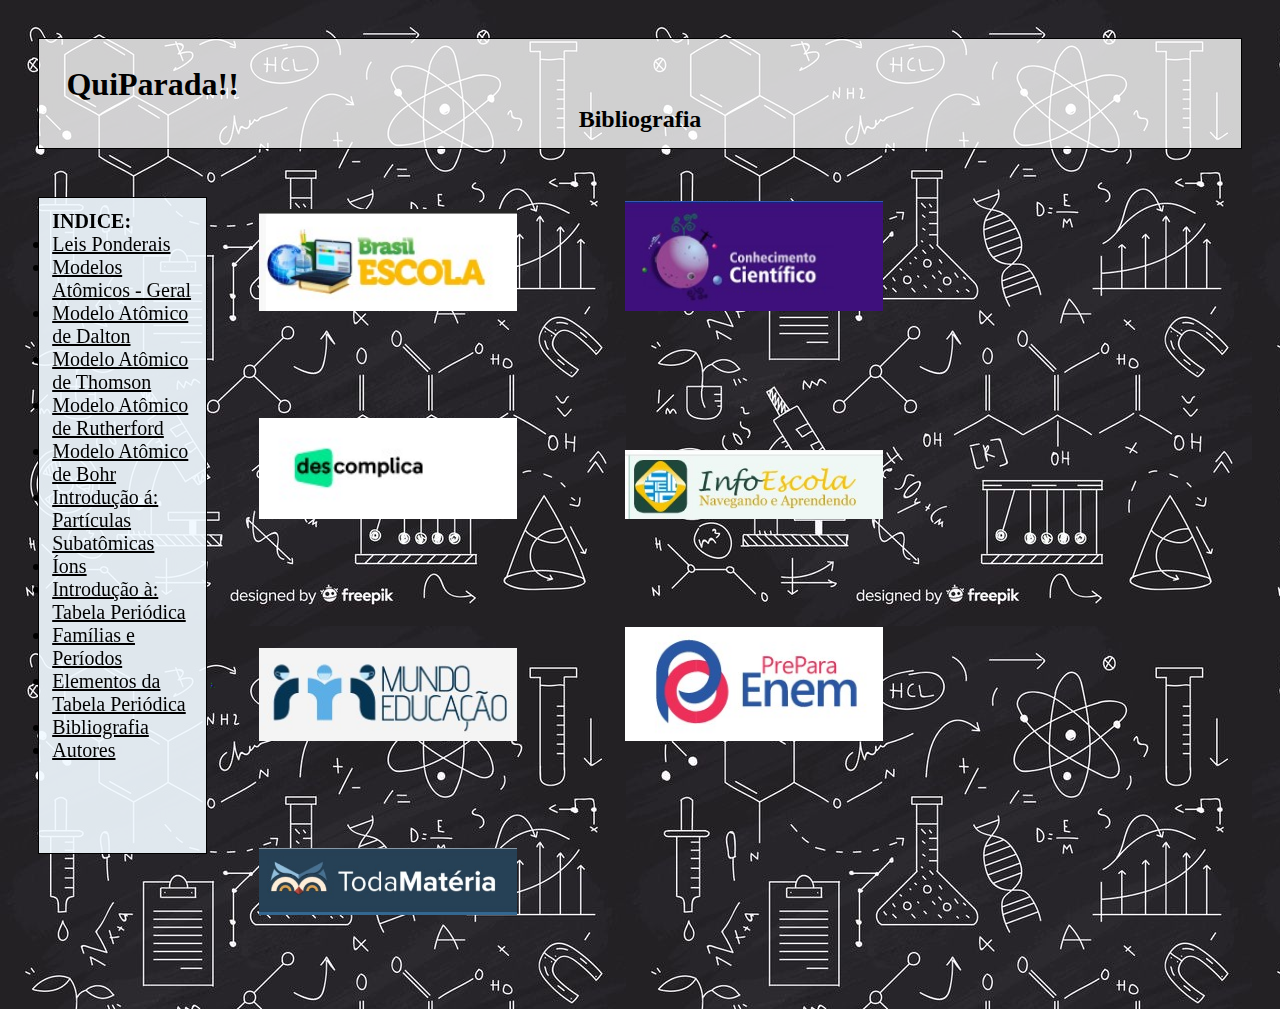
<file: index.html>
<!DOCTYPE html>
<html lang="en" dir="ltr">
  <head>
    <meta charset="utf-8">
    <title>QuiParada!!</title>
    <link rel="stylesheet" href="basico.css">
    <link rel="stylesheet" href="biblio.css">
  </head>
  <body>
    <header>
      <h1></h1>
      <h2>Bibliografia</h2>  
    </header>
    <nav>
          <strong>INDICE:</strong>
          <li><a href="LeisPonderais/LeisPonderais.html">Leis Ponderais</a></li>
          <li><a href="ModelosAtomicos/geral/modelos.html">Modelos Atômicos - Geral</a></li>
          <li><a href="ModelosAtomicos/dalton/dalton.html">Modelo Atômico de Dalton</a></li>
          <li><a href="ModelosAtomicos/thonsom/thomson.html">Modelo Atômico de Thomson</a></li>
          <li><a href="ModelosAtomicos/ruth/ruth.html">Modelo Atômico de Rutherford</a></li>
          <li><a href="ModelosAtomicos/bohr/bohr.html">Modelo Atômico de Bohr</a></li>
          <li><a href="ParticulasSubatomicas/partSubatomicaas.html">Introdução á: Partículas Subatômicas</a></li>
          <li><a href="ParticulasSubatomicas/ions.html">Íons</a></li>
          <li><a href="TabelaPeriodica/TabelaPeriodica.html">Introdução à: Tabela Periódica</a></li>
          <li><a href="TabelaPeriodica/Tab2.html" class="atual">Famílias e Períodos</a></li>
          <li><a href="TabelaPeriodica/TodaMatéria.html">Elementos da Tabela Periódica</a></li>
          <li><a href="index.html">Bibliografia</a></li>
           <li><a href="resposaveis.html">Autores</a></li>
        </ul>
    </nav>
    <main>
      <img src="img-sites/brasil_escola.jpg" alt="">
      <img src="img-sites/conhecimento_cientifico.jpg" alt="">
      <img src="img-sites/descomplica.jpg" alt="">
      <img src="img-sites/info_escola.jpg" alt="">
      <img src="img-sites/mundo_escola.jpg" alt="">
      <img src="img-sites/PrePara_enem.jpg" alt="">
      <img src="img-sites/toda_materia.jpg" alt="">
  <script src="abelhinha.js" charset="utf-8"></script>
  </body>
</html>
</file>
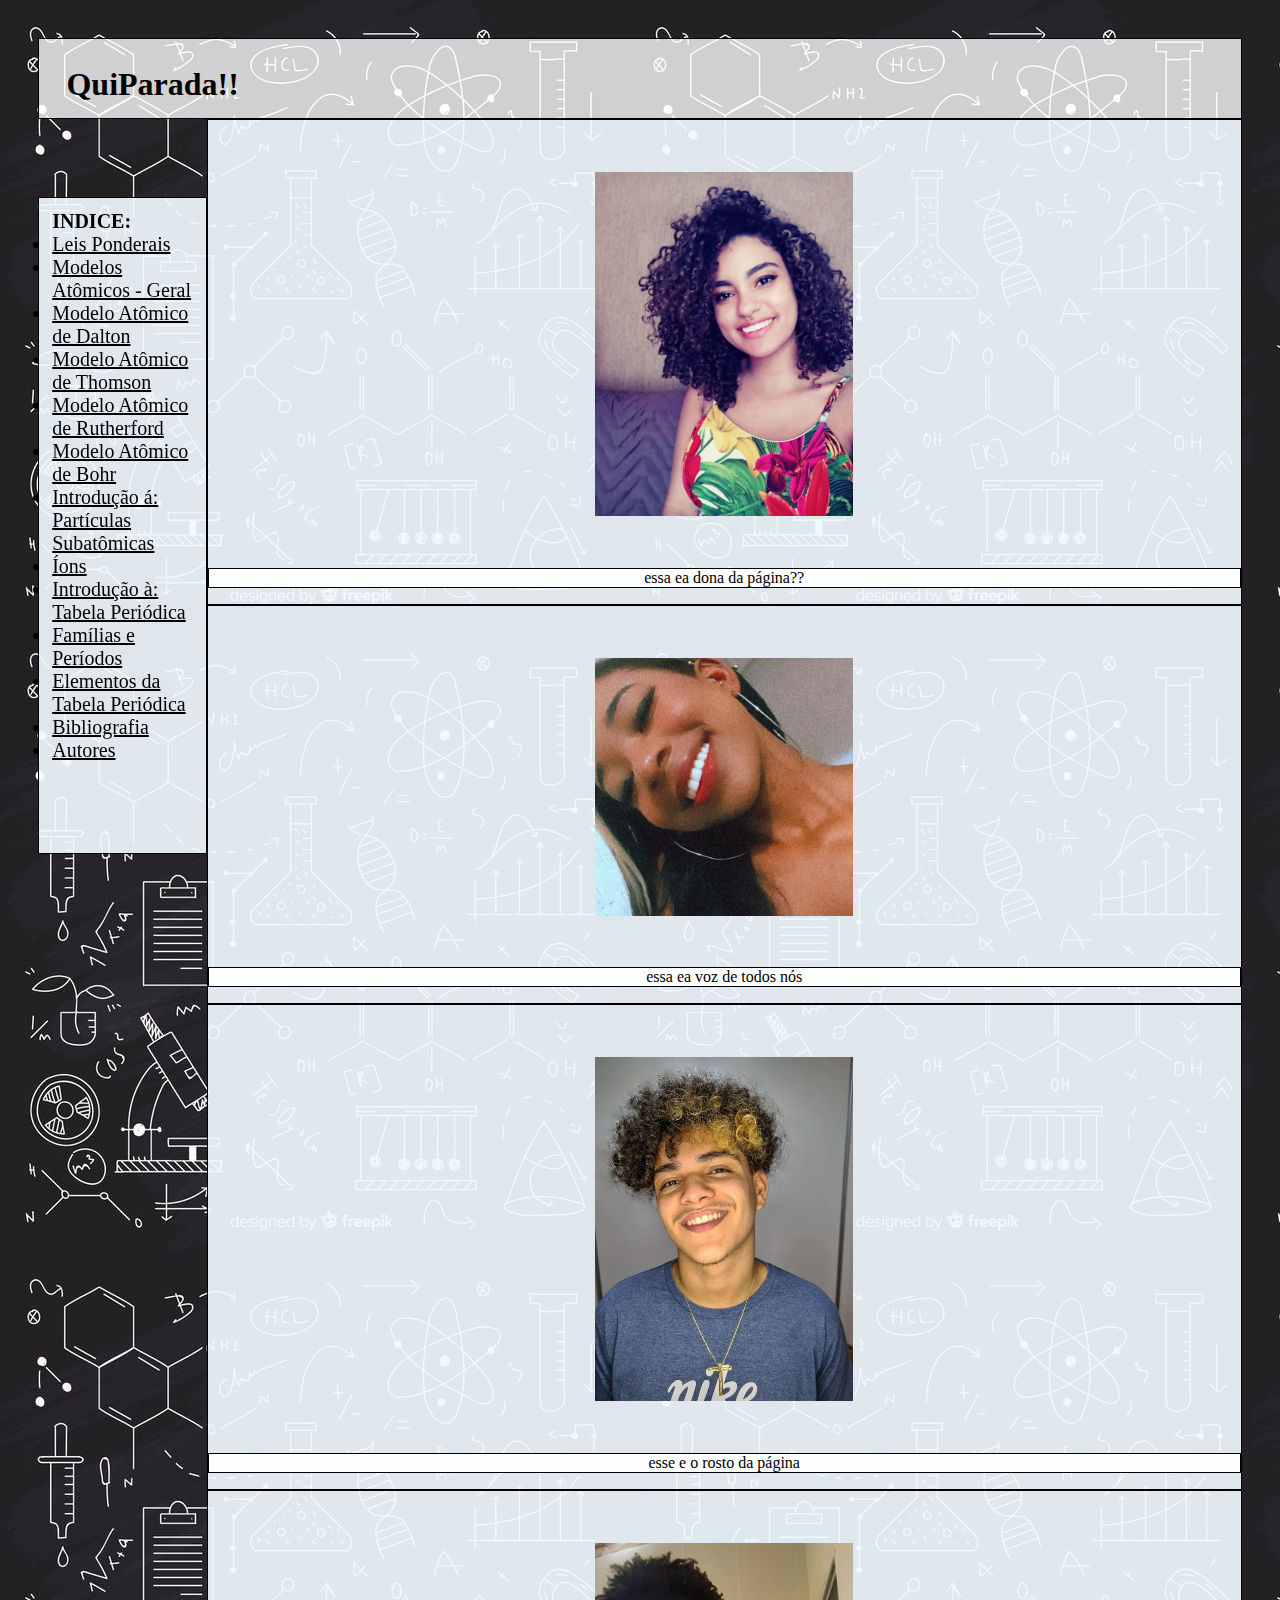
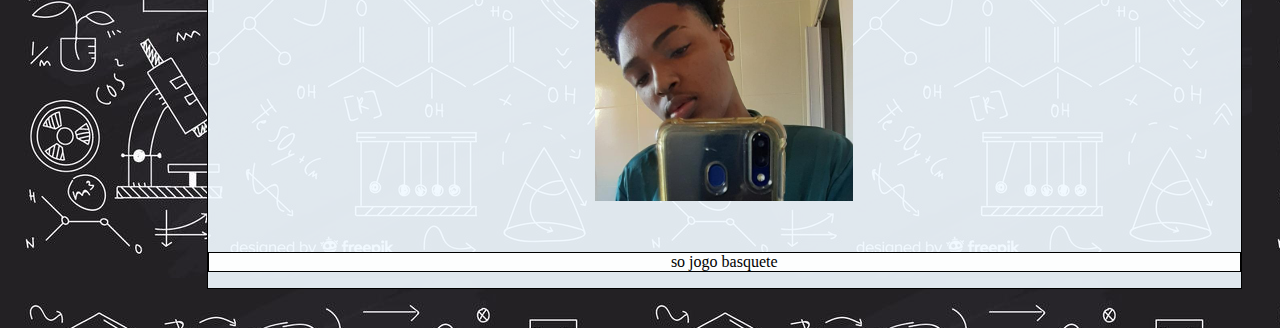
<file: resposaveis.html>
<!DOCTYPE html>
<html lang="en" dir="ltr">
  <head>
    <meta charset="utf-8">
    <title></title>
    <link rel="stylesheet" href="basico.css">
    <link rel="stylesheet" href="biblio.css">
    <link rel="stylesheet" href="autores.css">
  </head>
  <body>
    <header>
    <h1></h1>
    </header>
     <nav>
          <strong>INDICE:</strong>
          <li><a href="LeisPonderais/LeisPonderais.html">Leis Ponderais</a></li>
          <li><a href="ModelosAtomicos/geral/modelos.html">Modelos Atômicos - Geral</a></li>
          <li><a href="ModelosAtomicos/dalton/dalton.html">Modelo Atômico de Dalton</a></li>
          <li><a href="ModelosAtomicos/thonsom/thomson.html">Modelo Atômico de Thomson</a></li>
          <li><a href="ModelosAtomicos/ruth/ruth.html">Modelo Atômico de Rutherford</a></li>
          <li><a href="ModelosAtomicos/bohr/bohr.html">Modelo Atômico de Bohr</a></li>
          <li><a href="ParticulasSubatomicas/partSubatomicaas.html">Introdução á: Partículas Subatômicas</a></li>
          <li><a href="ParticulasSubatomicas/ions.html">Íons</a></li>
          <li><a href="TabelaPeriodica/TabelaPeriodica.html">Introdução à: Tabela Periódica</a></li>
          <li><a href="TabelaPeriodica/Tab2.html" class="atual">Famílias e Períodos</a></li>
          <li><a href="TabelaPeriodica/TodaMatéria.html">Elementos da Tabela Periódica</a></li>
          <li><a href="index.html">Bibliografia</a></li>
           <li><a href="resposaveis.html">Autores</a></li>
        </ul>
    </nav>
    <main>
      <article>
        <img class="centro" src="img-sites/agatha.jpeg" alt="Agatha ">
        <p class="sobre"> essa ea dona da página?? </p>
      </article>
 <article>
        <img class="centro" src="img-sites/aline.jpeg" alt="Aline ">
        <p class="sobre"> essa ea voz de todos nós </p>
      </article>
 <article>
        <img class="centro" src="img-sites/lucas.jpeg" alt="Lucas ">
        <p class="sobre"> esse e o rosto da página </p>
      </article>
 <article>
        <img class="centro" src="img-sites/marcos.jpeg" alt="Marcos ">
        <p class="sobre"> so jogo basquete </p>
      </article>
  </body>
</html>
</file>
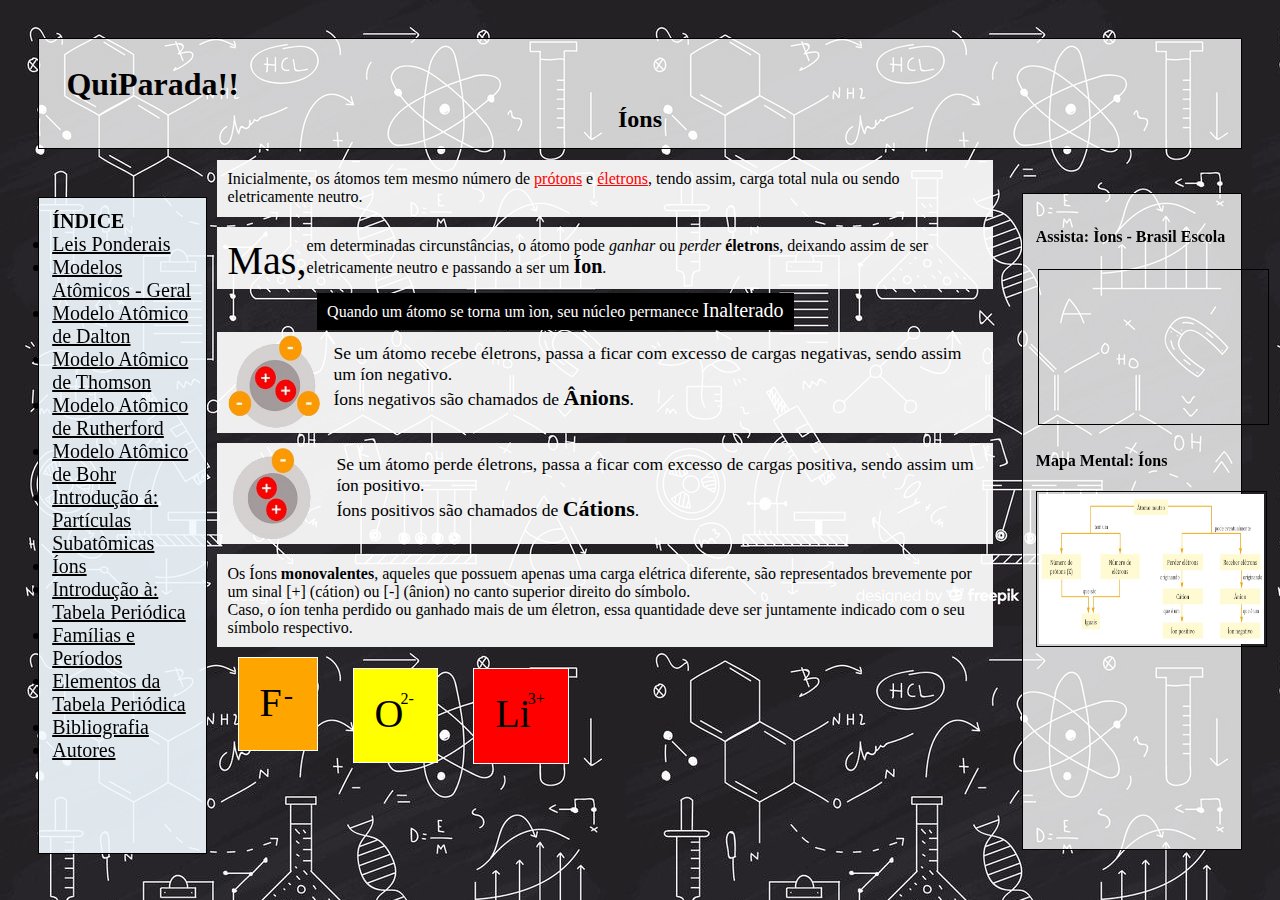
<file: ParticulasSubatomicas/ions.html>
<!DOCTYPE html>
<html lang="en" dir="ltr">
  <head>
    <meta charset="utf-8">
    <title>Íons</title>
    <link rel="stylesheet" href="ions.css">
    <link rel="stylesheet" href="../basico.css">
  </head>
  <body>
    <header>
      <h1></h1>
        <h2>Íons</h2>
    </header>

    <nav>
      <strong>ÍNDICE</strong>
      <li><a href="../LeisPonderais/LeisPonderais.html">Leis Ponderais</a></li>
      <li><a href="../ModelosAtomicos/geral/modelos.html">Modelos Atômicos - Geral</a></li>
      <li><a href="../ModelosAtomicos/dalton/dalton.html">Modelo Atômico de Dalton</a></li>
      <li><a href="../ModelosAtomicos/thonsom/thomson.html">Modelo Atômico de Thomson</a></li>
      <li><a href="../ModelosAtomicos/ruth/ruth.html">Modelo Atômico de Rutherford</a></li>
      <li><a href="../ModelosAtomicos/bohr/bohr.html">Modelo Atômico de Bohr</a></li>
      <li><a href="../ParticulasSubatomicas/partSubatomicaas.html">Introdução á: Partículas Subatômicas</a></li>
      <li><a href="../ParticulasSubatomicas/ions.html" class="atual">Íons</a></li>
      <li><a href="../TabelaPeriodica/TabelaPeriodica.html">Introdução à: Tabela Periódica</a></li>
      <li><a href="../TabelaPeriodica/Tab2.html">Famílias e Períodos</a></li>
      <li><a href="../TabelaPeriodica/TodaMatéria.html">Elementos da Tabela Periódica</a></li>
      <li><a href="../index.html">Bibliografia</a></li>
      <li><a href="../resposaveis.html">Autores</a></li>
    </nav>

    <footer>
      <div class="video-aula">
        <h4>Ìons - Brasil Escola</h4>
        <iframe width="225" height="150" src="https://www.youtube.com/embed/7ZxE6II5wd4" frameborder="0" allow="accelerometer; autoplay; clipboard-write; encrypted-media; gyroscope; picture-in-picture" allowfullscreen></iframe>

      </div>
      <div class="mapa-mental">
        <h4>Íons</h4>
        <a href="mapa-mental2.jpg"> <img src="mapa-mental2.jpg" alt=""> </a>
      </div>
    </footer>

  </body>
    <main>
      <article class="Intro">
        <p>Inicialmente, os átomos tem mesmo número de
          <a href="#">prótons</a> e <a href="#">életrons</a>,
          tendo assim, carga total nula ou sendo eletricamente
          neutro.
        </p>
      </article>

       <article class="Ion">
       <p><span class="importante">Mas,</span>
          em determinadas circunstâncias, o átomo
          pode <em>ganhar</em> ou <em>perder</em>
          <strong>életrons</strong>, deixando assim
          de ser eletricamente neutro e passando a
          ser um <strong class="definicao"> Íon</strong>.
        </p>

        <span class="spoiler">Quando um átomo se torna um ìon, seu núcleo permanece <span class="definicao">Inalterado</span></span>
        </article>

        <article class="Anion">
          <img src="anios.png" alt="">
          <p>Se um átomo recebe életrons, passa a ficar
          com excesso de cargas negativas, sendo assim um
          íon negativo.<br>
          Íons negativos são chamados de <strong class="definicao">Ânions</strong>.</p>
        </article>

        <article class="Cation">
          <img src="cations.png" alt="">
          <p>Se um átomo perde életrons, passa a ficar
          com excesso de cargas positiva, sendo assim um
          íon positivo.<br>
          Íons positivos são chamados de <strong class="definicao">Cátions</strong>.</p>
        </article>

        <article class="quantidade">
          <p>Os Íons <strong>monovalentes</strong>, aqueles que
          possuem apenas uma carga elétrica diferente, são representados
          brevemente por um sinal [+] (cátion) ou [-] (ânion)
          no canto superior direito do símbolo.<br>
            Caso, o íon tenha perdido ou ganhado mais de um életron,
          essa quantidade deve ser juntamente indicado com o seu símbolo
          respectivo.</p>

          <div class="exemplo" id="simples">
            <span class="ind">-</span>
            <span class="importante">F</span>
          </div>

          <div class="exemplo" id="exCation">
            <span class="ind">2-</span>
            <span class="importante">O</span>
          </div>

          <div class="exemplo" id="exAnion">
            <span class="ind">3+</span>
            <span class="importante">Li</span>
          </div>

        </article>

    </main>
  </body>
</html>
</file>
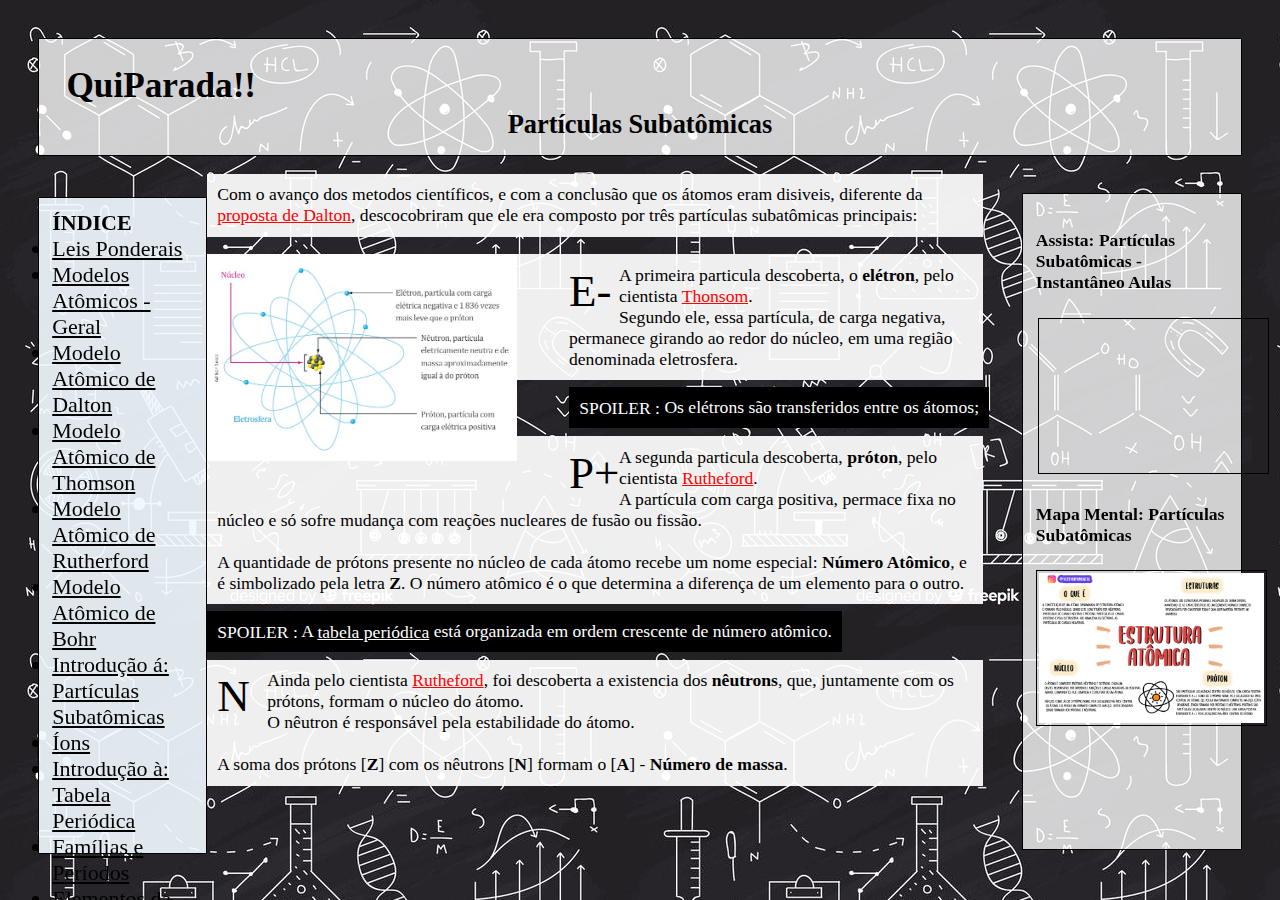
<file: ParticulasSubatomicas/partSubatomicaas.html>
<!DOCTYPE html>
<html lang="en" dir="ltr">
  <head>
    <meta charset="utf-8">
    <title>Partículas Subatômicas</title>
    <link rel="stylesheet" href="partSubatomicas.css">
    <link rel="stylesheet" href="../basico.css">
  </head>
  <body>
    <header>
      <h1></h1>
        <h2>Partículas Subatômicas</h2>
    </header>

    <nav>
      <strong>ÍNDICE</strong>
      <li><a href="../LeisPonderais/LeisPonderais.html">Leis Ponderais</a></li>
      <li><a href="../ModelosAtomicos/geral/modelos.html">Modelos Atômicos - Geral</a></li>
      <li><a href="../ModelosAtomicos/dalton/dalton.html">Modelo Atômico de Dalton</a></li>
      <li><a href="../ModelosAtomicos/thonsom/thomson.html">Modelo Atômico de Thomson</a></li>
      <li><a href="../ModelosAtomicos/ruth/ruth.html">Modelo Atômico de Rutherford</a></li>
      <li><a href="../ModelosAtomicos/bohr/bohr.html">Modelo Atômico de Bohr</a></li>
      <li><a href="../ParticulasSubatomicas/partSubatomicaas.html" class="atual">Introdução á: Partículas Subatômicas</a></li>
      <li><a href="../ParticulasSubatomicas/ions.html">Íons</a></li>
      <li><a href="../TabelaPeriodica/TabelaPeriodica.html">Introdução à: Tabela Periódica</a></li>
      <li><a href="../TabelaPeriodica/Tab2.html">Famílias e Períodos</a></li>
      <li><a href="../TabelaPeriodica/TodaMatéria.html">Elementos da Tabela Periódica</a></li>
      <li><a href="../index.html">Bibliografia</a></li>
      <li><a href="../resposaveis.html">Autores</a></li>
    </nav>

    <footer>
      <div class="video-aula">
        <h4>Partículas Subatômicas - Instantâneo Aulas</h4>
        <iframe width="225" height="150" src="https://www.youtube.com/embed/T3cO5T40sY8" frameborder="0" allow="accelerometer; autoplay; clipboard-write; encrypted-media; gyroscope; picture-in-picture" allowfullscreen></iframe>
      </div>
      <div class="mapa-mental">
        <h4>Partículas Subatômicas</h4>
        <a href="mapa-mental1.jpg"> <img src="mapa-mental1.jpg" alt=""> </a>
      </div>
    </footer>

  </body>
    <main>
      <p>Com o avanço dos metodos científicos, e com a conclusão
         que os átomos eram disiveis, diferente da <a href="../ModelosAtomicos/dalton/dalton.html">
         proposta de Dalton</a>, descocobriram que ele era composto
         por três partículas subatômicas principais:
       </p>

       <img src="atomo.jpg" alt="">

       <article class="eletron">
         <p><span class="importante">E-</span>
            A primeira particula descoberta, o <strong>elétron</strong>,
            pelo cientista <a href="../ModelosAtomicos/thonsom/thomson.html">Thonsom</a>.<br>
            Segundo ele, essa partícula, de carga negativa, permanece
            girando ao redor do núcleo, em uma região denominada eletrosfera.
         </p>
         <span class="spoiler">Os elétrons são transferidos entre os átomos;</span>
        </article>

       <article class="proton">
          <p><span class="importante">P+</span>
             A segunda particula descoberta, <strong>próton</strong>,
             pelo cientista <a href="../ModelosAtomicos/ruth/ruth.html">Rutheford</a>.<br>
             A partícula com carga positiva, permace fixa no núcleo e
             só sofre mudança com reações nucleares de fusão ou fissão.<br>
             <br>
             A quantidade de prótons presente no núcleo de cada átomo recebe
             um nome especial: <strong>Número Atômico</strong>, e é simbolizado
             pela letra <strong>Z</strong>. O número atômico é o que determina
             a diferença de um elemento para o outro.
          </p>

          <span class="spoiler">A <a href="../TabelaPeriodica/Tab2.html">tabela periódica</a> está organizada em ordem crescente de número atômico.</span>
        </article>

        <article class="neutron">
         <p><span class="importante">N</span>
           Ainda pelo cientista <a href="../ModelosAtomicos/ruth/ruth.html">Rutheford</a>, foi descoberta a
           existencia dos <strong>nêutrons</strong>, que, juntamente com os
           prótons, formam o núcleo do átomo.<br>
           O nêutron é responsável pela estabilidade do átomo.<br>
           <br>
           A soma dos prótons [<strong>Z</strong>] com os nêutrons [<strong>N</strong>]
           formam o [<strong>A</strong>] - <strong>Número de massa</strong>.
          </p>
        </article>

    </main>
  </body>
</html>
</file>
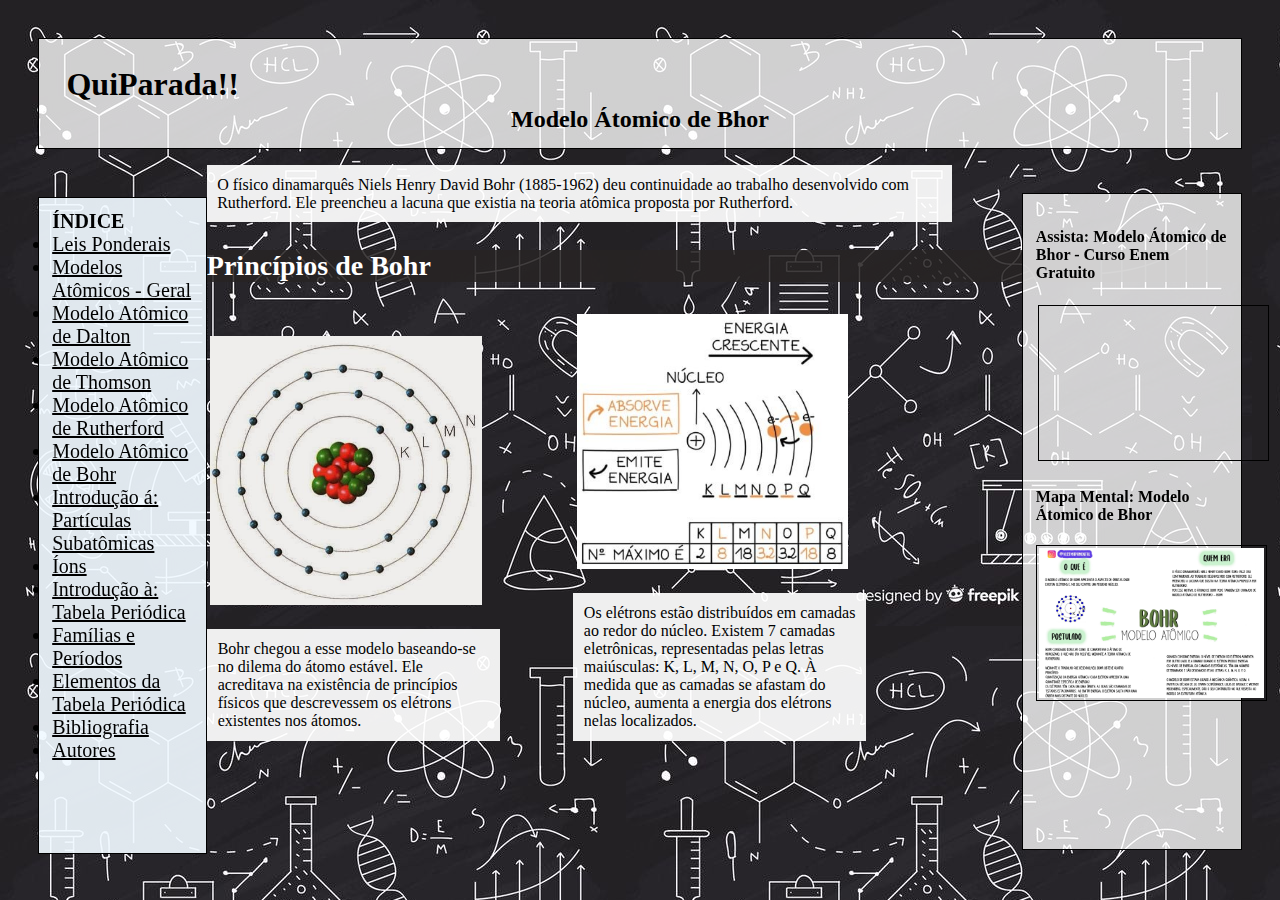
<file: ModelosAtomicos/bohr/bohr.html>
<!DOCTYPE html>
<html>
  <head>
    <meta charset="utf-8">
    <title>Modelo Átomico de Bhor</title>
    <link rel="stylesheet" href="../../basico.css">
    <link rel="stylesheet" href="bohr.css">
  </head>
  <body>
    <header>
          <h1></h1>
          <h2>Modelo Átomico de Bhor</h2>
    </header>

    <nav>
      <strong>ÍNDICE</strong>
      <li><a href="../../LeisPonderais/LeisPonderais.html">Leis Ponderais</a></li>
      <li><a href="../geral/modelos.html">Modelos Atômicos - Geral</a></li>
      <li><a href="../dalton/dalton.html">Modelo Atômico de Dalton</a></li>
      <li><a href="../thonsom/thomson.html">Modelo Atômico de Thomson</a></li>
      <li><a href="../ruth/ruth.html">Modelo Atômico de Rutherford</a></li>
      <li><a href="bohr.html" class="atual">Modelo Atômico de Bohr</a></li>
      <li><a href="../../ParticulasSubatomicas/partSubatomicaas.html">Introdução á: Partículas Subatômicas</a></li>
      <li><a href="../../ParticulasSubatomicas/ions.html">Íons</a></li>
      <li><a href="../../TabelaPeriodica/TabelaPeriodica.html">Introdução à: Tabela Periódica</a></li>
      <li><a href="../../TabelaPeriodica/Tab2.html">Famílias e Períodos</a></li>
      <li><a href="../../TabelaPeriodica/TodaMatéria.html">Elementos da Tabela Periódica</a></li>
      <li><a href="../../index.html">Bibliografia</a></li>
      <li><a href="../../resposaveis.html">Autores</a></li>
    </nav>

    <footer>
          <div class="video-aula">
            <h4>Modelo Átomico de Bhor - Curso Enem Gratuito</h4>
            <iframe width="225" height="150" src="https://www.youtube.com/embed/oiAZTk222Pg" frameborder="0" allow="accelerometer; autoplay; clipboard-write; encrypted-media; gyroscope; picture-in-picture" allowfullscreen></iframe>          </div>
          <div class="mapa-mental">
            <h4>Modelo Átomico de Bhor</h4>
            <a href="mapa-bhor.jpg"> <img src="mapa-bhor.jpg" alt="Mapa mental sobre modelos atomicos"> </a>
          </div>
        </footer>

    <main>
      <p>O físico dinamarquês Niels Henry David Bohr (1885-1962) deu
         continuidade ao trabalho desenvolvido com Rutherford. Ele preencheu
         a lacuna que existia na teoria atômica proposta por Rutherford.
      </p>

      <h3>Princípios de Bohr</h3>
      <article class="1">
        <img src="bhor.jpg" alt="">
        <p>Bohr chegou a esse modelo baseando-se no dilema do átomo estável.
           Ele acreditava na existência de princípios físicos que descrevessem
           os elétrons existentes nos átomos.
        </p>
      </article>

      <article class="2">
          <img src="bhor2.jpg" alt="">
          <p>Os elétrons estão distribuídos em camadas ao redor do núcleo.
            Existem 7 camadas eletrônicas, representadas pelas letras maiúsculas:
            K, L, M, N, O, P e Q. À medida que as camadas se afastam do núcleo,
            aumenta a energia dos elétrons nelas localizados.</p>
     </article>
    </main>

  </body>
</html>
</file>
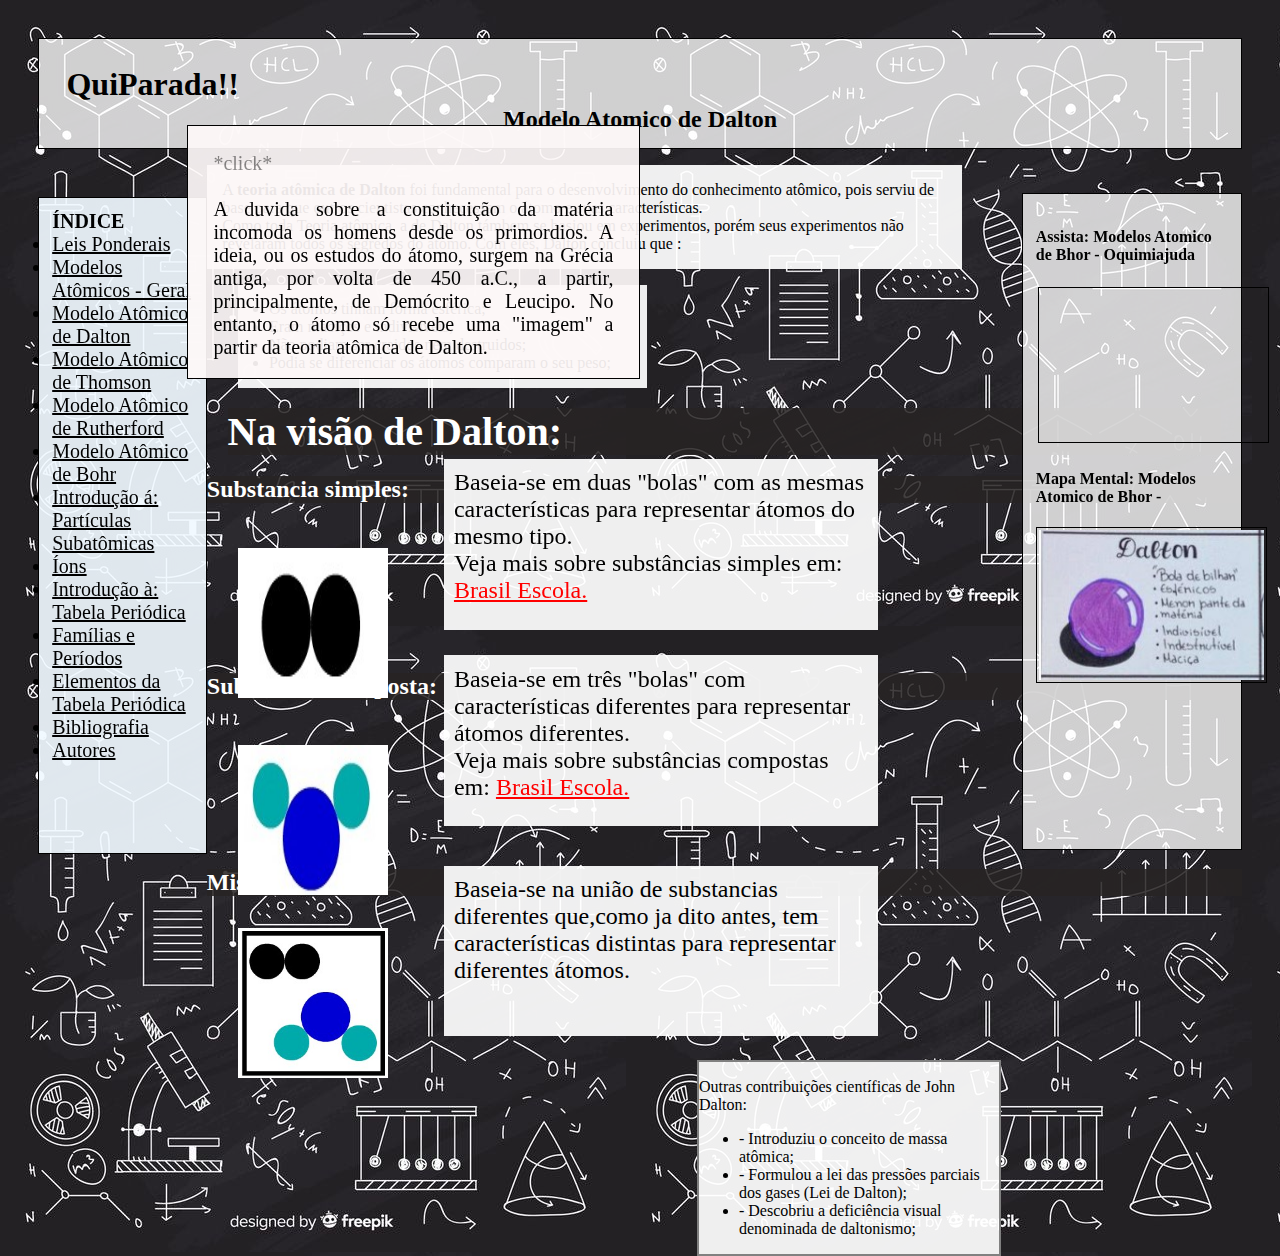
<file: ModelosAtomicos/dalton/dalton.html>
<!DOCTYPE html>
<html>
  <head>
    <meta charset="utf-8">
    <title>Modelo Atomico de Dalton</title>
    <link rel="stylesheet" href="../../basico.css">
    <link rel="stylesheet" href="dalton.css">
  </head>
  <body>
    <header>
      <h1></h1>
      <h2>Modelo Atomico de Dalton</h2>
    </header>

    <nav>
      <strong>ÍNDICE</strong>
      <li><a href="../../LeisPonderais/LeisPonderais.html">Leis Ponderais</a></li>
      <li><a href="../geral/modelos.html">Modelos Atômicos - Geral</a></li>
      <li><a href="dalton.html" class="atual">Modelo Atômico de Dalton</a></li>
      <li><a href="../thonsom/thomson.html">Modelo Atômico de Thomson</a></li>
      <li><a href="../ruth/ruth.html">Modelo Atômico de Rutherford</a></li>
      <li><a href="../bohr/bohr.html">Modelo Atômico de Bohr</a></li>
      <li><a href="../../ParticulasSubatomicas/partSubatomicaas.html">Introdução á: Partículas Subatômicas</a></li>
      <li><a href="../../ParticulasSubatomicas/ions.html">Íons</a></li>
      <li><a href="../../TabelaPeriodica/TabelaPeriodica.html">Introdução à: Tabela Periódica</a></li>
      <li><a href="../../TabelaPeriodica/Tab2.html">Famílias e Períodos</a></li>
      <li><a href="../../TabelaPeriodica/TodaMatéria.html">Elementos da Tabela Periódica</a></li>
      <li><a href="../../index.html">Bibliografia</a></li>
      <li><a href="../../resposaveis.html">Autores</a></li>
    </nav>

    <footer>
      <div class="video-aula">
        <h4>Modelos Atomico de Bhor - Oquimiajuda</h4>
        <iframe width="225" height="150" src="https://www.youtube.com/embed/k66Btp_ThRk?start=450" frameborder="0" allow="accelerometer; autoplay; clipboard-write; encrypted-media; gyroscope; picture-in-picture" allowfullscreen></iframe>      </div>
      <div class="mapa-mental">
        <h4>Modelos Atomico de Bhor - </h4>
        <a href="dalton.jpg"> <img src="dalton.jpg" alt="Mapa mental sobre o Modelo Átomico de Bhor"> </a>
      </div>
    </footer>

    <main>
      <div class="introducao">
        <p><span class="instrucao">*click*</span><br><br>
          A duvida sobre a constituição da matéria incomoda os homens desde os primordios.
          A ideia, ou os estudos do átomo, surgem na Grécia antiga, por volta de 450 a.C.,
          a partir, principalmente, de Demócrito e Leucipo. No entanto, o átomo só recebe uma
          "imagem" a partir da teoria atômica de Dalton.
        </p>

      </div>

      <p class="antes">A <strong>teoria atômica de Dalton</strong> foi fundamental para o desenvolvimento
        do conhecimento atômico, pois serviu de base para que outros cientistas conhecessem
        o átomo e suas características.<br>
        Como toda Teoria atômica, a de Dalton támbem se basiou em experimentos, porém
        seus experimentos não revelaram todos os segredos do átomo. Com eles, Dalton concluiu que :
      </p>
        <ul>
          <li>Os átomos tinham forma esférica;</li>
          <li>Eram maciços e indivisíveis;</li>
          <li>Não podiam ser craidos nem destruidos;</li>
          <li>Podia se diferenciar os átomos comparam o seu peso;</li>
        </ul>

       <h3>Na visão de Dalton:</h3>
          <article class="SubsSimples">
            <h4>Substancia simples:</h4>
              <img src="SubsSimples.jpg" alt="Substancia simples pela visão de dalton.">
              <p>Baseia-se em duas "bolas" com as mesmas características para representar átomos do mesmo tipo.<br>
                 Veja mais sobre substâncias simples em: <a href="https://brasilescola.uol.com.br/quimica/substancias-simples-compostas.htm">Brasil Escola.</a>
              </p>
          </article>
          <br>
          <article class="SubsComposta">
                <h4>Substancia Composta:</h4>
                <img src="SubsComposta.jpg" alt="Substancia composta pela visão de dalton.">
                <p>Baseia-se em três "bolas" com características diferentes para representar átomos diferentes.<br>
                   Veja mais sobre substâncias compostas em: <a href="https://brasilescola.uol.com.br/quimica/substancias-simples-compostas.htm">Brasil Escola.</a>
                </p>
            </article>
            <br>
          <article class="Mistura">
              <h4>Misturas:</h4>
              <img src="misturas.jpg" alt="Exemplo de Mistura pela visão de Dalton">
              <p>Baseia-se na união de substancias diferentes que,como ja dito antes,
                 tem características distintas para representar diferentes átomos.
              </p>
          </article>
    </main>

    <div class="curiosidade">
      <p>Outras contribuições científicas de John Dalton:</p>
        <ul>
          <li>- Introduziu o conceito de massa atômica;</li>
          <li>- Formulou a lei das pressões parciais dos gases (Lei de Dalton);</li>
          <li>- Descobriu a deficiência visual denominada de daltonismo;</li>
        </ul>
    </div>

    <script>
        let Desaparecido=document.querySelector('.introducao');
        Desaparecido.addEventListener('click', function(){
          Desaparecido.style.display='none';
        });
    </script>
  </body>
</html>
</file>
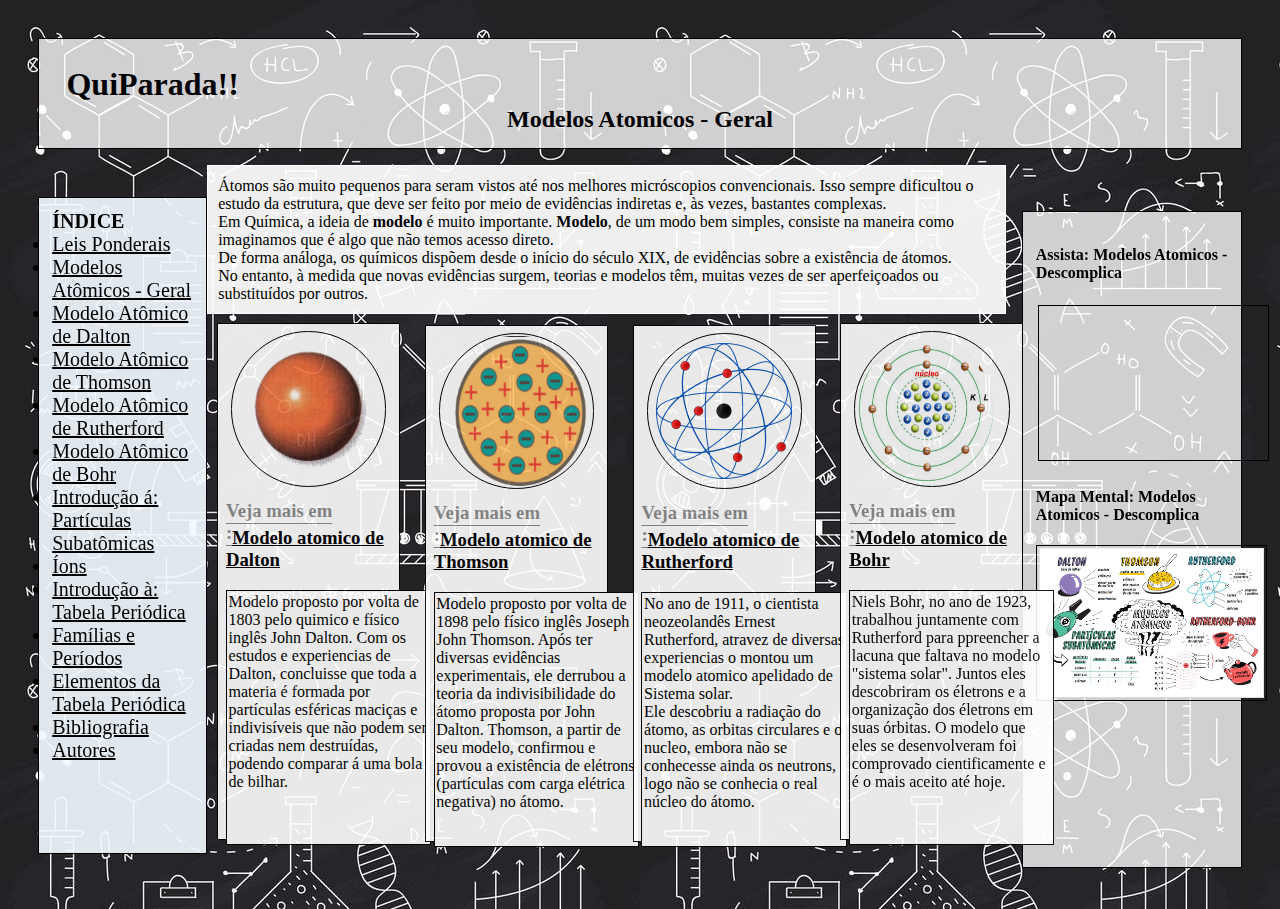
<file: ModelosAtomicos/geral/modelos.html>
<!DOCTYPE html>
<html>
  <head>
    <title>Modelos Átomicos</title>
    <meta charset="utf-8">
    <link rel="stylesheet" href="../../basico.css">
    <link rel="stylesheet" href="modelos.css">
  </head>
  <body>
    <header>
      <h1></h1>
        <h2>Modelos Atomicos - Geral</h2>
    </header>

    <nav>
      <strong>ÍNDICE</strong>
      <li><a href="../../LeisPonderais/LeisPonderais.html">Leis Ponderais</a></li>
      <li><a href="modelos.html" class="atual">Modelos Atômicos - Geral</a></li>
      <li><a href="../dalton/dalton.html" class="atual">Modelo Atômico de Dalton</a></li>
      <li><a href="../thonsom/thomson.html">Modelo Atômico de Thomson</a></li>
      <li><a href="../ruth/ruth.html">Modelo Atômico de Rutherford</a></li>
      <li><a href="../bohr/bohr.html">Modelo Atômico de Bohr</a></li>
      <li><a href="../../ParticulasSubatomicas/partSubatomicaas.html">Introdução á: Partículas Subatômicas</a></li>
      <li><a href="../../ParticulasSubatomicas/ions.html">Íons</a></li>
      <li><a href="../../TabelaPeriodica/TabelaPeriodica.html">Introdução à: Tabela Periódica</a></li>
      <li><a href="../../TabelaPeriodica/Tab2.html">Famílias e Períodos</a></li>
      <li><a href="../../TabelaPeriodica/TodaMatéria.html">Elementos da Tabela Periódica</a></li>
      <li><a href="../../index.html">Bibliografia</a></li>
      <li><a href="../../resposaveis.html">Autores</a></li>
    </nav>

    <footer>
      <div class="video-aula">
        <h4>Modelos Atomicos - Descomplica</h4>
        <iframe width="225" height="150" src="https://www.youtube.com/embed/lDrKIqubzdw" frameborder="0" allow="accelerometer; autoplay; clipboard-write; encrypted-media; gyroscope; picture-in-picture" allowfullscreen></iframe>
        </div>
      <div class="mapa-mental">
        <h4>Modelos Atomicos - Descomplica</h4>
        <a href="modelosatomicos.pdf"> <img src="modelosatomicos.jpg" alt="Mapa mental sobre modelos atomicos"> </a>
      </div>

    </footer>

    <main>
      <p>Átomos são muito pequenos para seram vistos até nos melhores micróscopios convencionais.
        Isso sempre dificultou o estudo da estrutura, que deve ser feito por meio de evidências
        indiretas e, às vezes, bastantes complexas. <br>
        Em Química, a ideia de <strong>modelo</strong> é muito importante. <strong>Modelo</strong>, de um modo bem simples,
        consiste na maneira como imaginamos que é algo que não temos acesso direto. <br>
        De forma análoga, os químicos dispõem desde o início do século XIX, de evidências sobre a existência de átomos. <br>
        No entanto, à medida que novas evidências surgem, teorias e modelos têm, muitas vezes de ser aperfeiçoados ou substituídos por outros.
      </p>

      <article class="Dalton">
        <img src="dalton.png" alt="Modelo atômico de Dalton comparado a uma bola de bilhar.">
        <a href="../dalton/dalton.html"> <h3>Modelo atomico de Dalton</h3> </a>
        <p class="aparecido">Modelo proposto por volta de 1803 pelo quimico e físico inglês John Dalton.
        Com os estudos e experiencias de Dalton, concluisse que toda a materia é formada
        por partículas esféricas maciças e indivisíveis que não podem ser criadas nem destruídas, podendo comparar á uma bola de bilhar.</p>
      </article>

      <article class="Thomson">
        <img src="thomson.png" alt="Modelo atômico de Thompson comparado a uma pudim de passas.">
        <a href="../thonsom/thomson.html"><h3>Modelo atomico de Thomson</h3></a>
        <p class="aparecido">Modelo proposto por volta de 1898  pelo físico inglês Joseph John Thomson.
        Após ter diversas evidências experimentais, ele derrubou a teoria da indivisibilidade
        do átomo proposta por John Dalton. Thomson, a partir de seu modelo, confirmou e provou
        a existência de elétrons (partículas com carga elétrica negativa) no átomo.</p>
      </article>

      <article class="Rutherford">
        <img src="rutherford.png" alt="Modelo atômico do Rutherford comparado ao sistema solar.">
        <a href="../ruth/ruth.html"> <h3>Modelo atomico de Rutherford</h3> </a>
        <p class="aparecido">No ano de 1911, o cientista neozeolandês Ernest Rutherford, atravez de diversas experiencias
          o montou um modelo atomico apelidado de Sistema solar.<br>
          Ele descobriu a radiação do átomo, as orbitas circulares e o nucleo, embora não se conhecesse ainda
          os neutrons, logo não se conhecia o real núcleo do átomo.</p>
      </article>

      <article class="Bohr">
        <img src="bhor.png" alt="Modelo atômico do Bhor.">
        <a href="../bohr/bohr.html"> <h3>Modelo atomico de Bohr</h3> </a>
        <p class="aparecido">Niels Bohr, no ano de 1923, trabalhou juntamente com Rutherford para ppreencher a lacuna que faltava
        no modelo "sistema solar". Juntos eles descobriram os életrons e a organização dos életrons em suas órbitas.
        O modelo que eles se desenvolveram foi comprovado cientificamente e é o mais aceito até hoje.</p>
      </article>
    </main>

    <script>
      let Desaparecido=document.querySelector('.introducao');
      Desaparecido.addEventListener('click', function(){
        Desaparecido.style.display='none';
      });

    </script>
  </body>
</html>
</file>
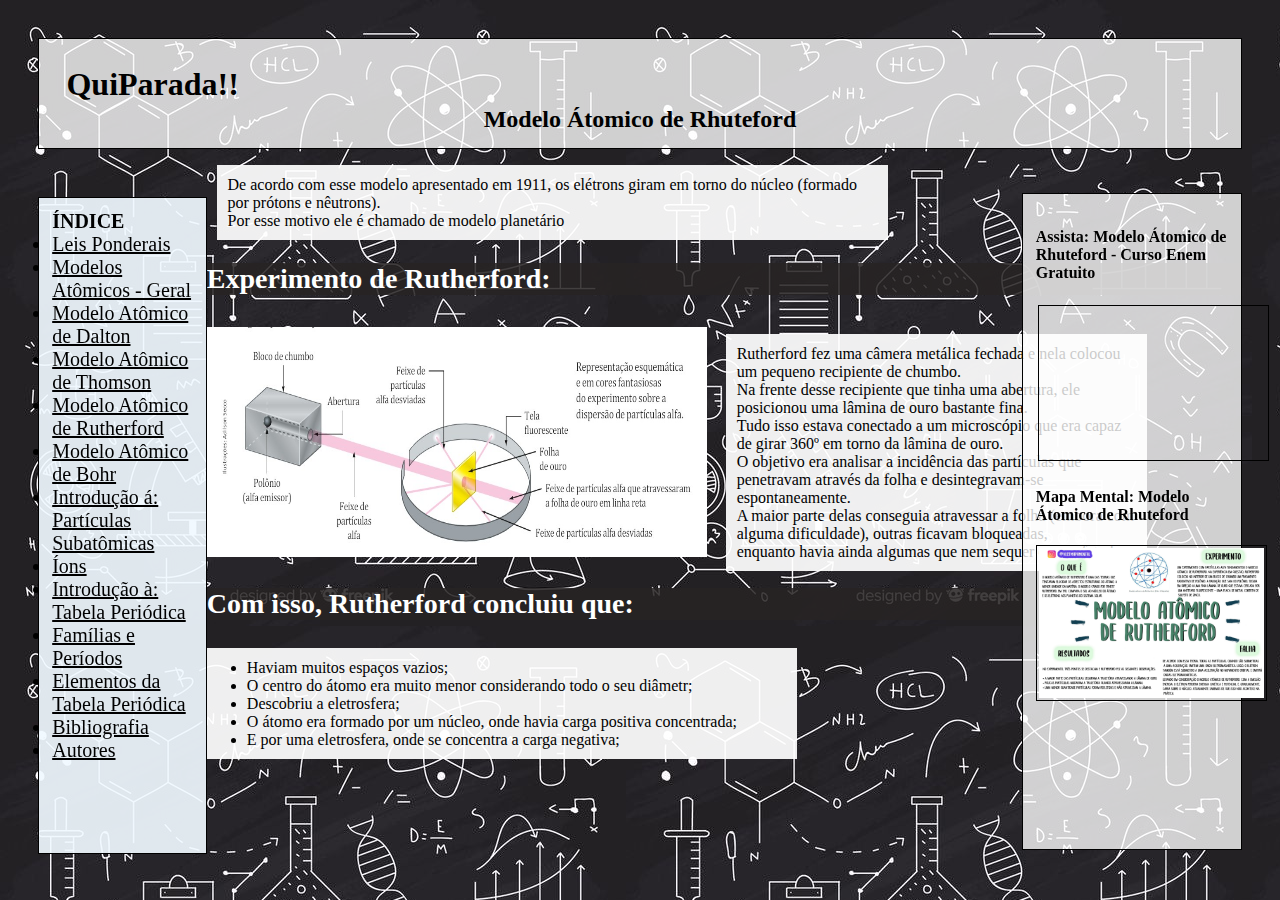
<file: ModelosAtomicos/ruth/ruth.html>
<!DOCTYPE html>
<html>
  <head>
    <meta charset="utf-8">
    <title>Modelo Átomico de Rhuteford</title>
    <link rel="stylesheet" href="../../basico.css">
    <link rel="stylesheet" href="rutheford.css">
  </head>
  <body>
    <header>
      <h1></h1>
      <h2>Modelo Átomico de Rhuteford</h2>
    </header>

    <nav>
      <strong>ÍNDICE</strong>
      <li><a href="../../LeisPonderais/LeisPonderais.html">Leis Ponderais</a></li>
      <li><a href="../geral/modelos.html">Modelos Atômicos - Geral</a></li>
      <li><a href="../dalton/dalton.html">Modelo Atômico de Dalton</a></li>
      <li><a href="../thonsom/thomson.html">Modelo Atômico de Thomson</a></li>
      <li><a href="ruth.html"  class="atual">Modelo Atômico de Rutherford</a></li>
      <li><a href="../bohr/bohr.html">Modelo Atômico de Bohr</a></li>
      <li><a href="../../ParticulasSubatomicas/partSubatomicaas.html">Introdução á: Partículas Subatômicas</a></li>
      <li><a href="../../ParticulasSubatomicas/ions.html">Íons</a></li>
      <li><a href="../../TabelaPeriodica/TabelaPeriodica.html">Introdução à: Tabela Periódica</a></li>
      <li><a href="../../TabelaPeriodica/Tab2.html">Famílias e Períodos</a></li>
      <li><a href="../../TabelaPeriodica/TodaMatéria.html">Elementos da Tabela Periódica</a></li>
      <li><a href="../../index.html">Bibliografia</a></li>
      <li><a href="../../resposaveis.html">Autores</a></li>
    </nav>

    <footer>
      <div class="video-aula">
        <h4>Modelo Átomico de Rhuteford - Curso Enem Gratuito</h4>
        <iframe width="225" height="150" src="https://www.youtube.com/embed/YCNtH7OOhac" frameborder="0" allow="accelerometer; autoplay; clipboard-write; encrypted-media; gyroscope; picture-in-picture" allowfullscreen></iframe>
      </div>
      <div class="mapa-mental">
        <h4>Modelo Átomico de Rhuteford</h4>
        <a href="mapa-rutherford.pdf"><img src="mapa-rutherford.jpg" alt=""></a>
      </div>
    </footer>

    <main>
      <p>De acordo com esse modelo apresentado em 1911, os elétrons
        giram em torno do núcleo (formado por prótons e nêutrons).<br>
        Por esse motivo ele é chamado de modelo planetário</p>

      <article class="experimento">
        <h2>Experimento de Rutherford:</h2>
        <img src="exp-rutherford.jpg" alt="">
          <p>Rutherford fez uma câmera metálica fechada e nela colocou um
             pequeno recipiente de chumbo. <br>
             Na frente desse recipiente que tinha uma abertura, ele posicionou uma
             lâmina de ouro bastante fina. <br>
             Tudo isso estava conectado a um microscópio que era capaz de girar 360º
             em torno da lâmina de ouro. <br>
             O objetivo era analisar a incidência das partículas que penetravam através da folha e
             desintegravam-se espontaneamente. <br>
             A maior parte delas conseguia atravessar a folha (embora com alguma dificuldade),
             outras ficavam bloqueadas, <br>
             enquanto havia ainda algumas que nem sequer eram afetadas.</p>

          </article>

          <h3>Com isso, Rutherford concluiu que:</h3>
            <ul>
              <li>Haviam muitos espaços vazios;</li>
              <li>O centro do átomo era muito menor considerando todo o seu diâmetr;</li>
              <li>Descobriu a eletrosfera;</li>
              <li>O átomo era formado por um núcleo, onde havia carga positiva concentrada;</li>
              <li>E por uma eletrosfera, onde se concentra a carga negativa;</li>
            </ul>
    </main>

  </body>
</html>
</file>
<file: basico.css>
body{
  background-image: url(fundo.jpeg);
  background-repeat: repeat;
  margin: 3%;
}
 
header,
footer{
  background-color: #ffffffc9;
}
 
header{
  border: solid 1px black;
  padding: 2%;
  padding-bottom: 1%;
  font-family: 'Lobster', cursive;
  color: black;
}
 
nav{
  position: fixed;
  top: 19%;
  background-color: #f0f8ffeb;
  float: left;
  width: 11%;
  height: 70%;
  border: solid 1px black;
  padding: 1%;
  margin-top: 2%;
  font-size: 125%;
}
 
main{
  margin-left: 14%;
}
 
footer{
  position: fixed;
  top: 20%;
  right: 3%;
  float: right;
  width: 15%;
  height: 70%;
  border: solid 1px black;
  padding: 1%;
  margin-top: 1%;
}
 
header h1,
header h2,
header h3{
  margin: 3px;
}
 
header h1::before{
  content:"QuiParada!!";
  text-align: center;
}
 
header h2{
  text-align: center;
}
 
nav ul{
  padding-left: 5%;
}
 
nav a{
  color: black;
}
 
nav a:visited{
  text-decoration: none;
}
 
nav a .atual{
  color: blue;
}
 
main h2,
main h3,
main h4,
main h5{
  background-color: #272424de;
}
 
main p,
main ul{
  background-color: #ffffffed;
}
 
main a{
  color: red;
}
 
footer .video-aula h4::before{
  content: "Assista: ";
}
 
footer iframe{
  border: solid 1px black;
  margin: 1%;
  padding: 1%;
}
 
footer .mapa-mental h4::before{
  content: "Mapa Mental: "
}
 
footer img{
  width: 225px;
  height: 150px;
  border: solid 1px black;
  padding: 1%;
}
 
#exp{
  width: 75%;
}

{ 
margin-top: -1%;
margin-left: -2%;
width: 10%;
float: left;
}
.sobre {
   text-align: center;
  border: solid 1px black;
}
.centro{
    display: block;
    margin-left: auto;
    margin-right: auto;
}
</file>
<file: biblio.css>
main img{
  display: inline;
  width: 25%;
  height: 25%;
  margin: 5%;
}
</file>
<file: autores.css>
main article{
display: inline block;
width: %;
background:#f0f8ffeb;
border:solid 1px black; 
}
</file>
<file: ParticulasSubatomicas/ions.css>
main p,
article .spoiler{
  padding: 1%;
  margin: 1%;
  width: 73%;
}

main img{
  float: left;
  height: 100px;
}

.Anion p,
.Cation p{
  height: 80px;
  font-size: 110%;
}

.Anion img{
  margin-left: -85px;
}

.Cation img{
  margin-left: 15px;
}

article .importante{
  float: left;
  font-size: 40px;
  margin-bottom: 10%;
}

article .definicao{
  font-size: 125%;
}

article .spoiler{
  color: white;
  background-color: black;
}

article .exemplo{
  display: inline-block;
  padding: 2%;
  border: solid 1px white;
  margin-left: 3%;
}

article .ind{
  position: relative;
  right: 3px;
}

article #simples .ind{
  margin-left: 5px;
  font-size: 175%;
  background-color: orange;
}

article #simples{
  background-color: orange;
}

article #exCation{
  background-color: yellow;
}

article #exAnion{
  background-color: red;
}
</file>
<file: ParticulasSubatomicas/partSubatomicas.css>
body{
  font-size: 110%;
}

main p,
article .spoiler{
  padding: 1%;
  width: 73%;
}

main img{
  width: 30%;
  float: left;
  margin-right: 5%;
}

article .importante{
  float: left;
  font-size: 45px;
  width: 50px;
  height: 50px;
}

article .spoiler::before{
  content: "SPOILER : ";
}

article .spoiler,
article .spoiler a{
  color: white;
  background-color: black;
}
</file>
<file: ModelosAtomicos/bohr/bohr.css>
main p{
  padding: 1%;
  width: 70%;
}

main h3{
  color: white;
  font-size: 175%;
}

main img{
  width: 75%;
  margin: 1%;
}
article p{
  padding: 3%;
  width: 75%;
}

article{
  display: inline-block;
  width: 35%;
}
</file>
<file: ModelosAtomicos/dalton/dalton.css>
.instrucao{
  opacity: 45%;;
}

.espaco{
  height: 400px;
  border: orange;
}

.introducao p{
  position: fixed;
  width: 400px;
  height: 200px;
  margin-left: -20px;
  margin-right: 30px;
  margin-top: -40px;
  padding: 2%;
  border: solid 1px black;
  background-color: #fdf8f8ed;
  font-size: 125%;
  text-align: justify;
}

main p,
main ul{
  padding: 1.5%;
}

.antes{
  width: 70%;
}

main ul{
  padding-left: 3%;
  margin-left: 3%;
  width: 35%;
}

main h3{
  color: White;
  margin: 2%;
  font-size: 250%;
}

article{
  margin-bottom: -100px;
}

article h4{
  color: white;
  font-size: 150%;
  margin-top: 1px;
}

article img{
  width: 150px;
  height: 150px;
  margin-left: 3%;
  position: relative;
  bottom: 50%;
}

article p{
  font-size: 150%;
  display: inline-block;
  height: 150px;
  width: 40%;
  padding: 1%;
  position: relative;
  left: 5%;
  top: -100px;
}

.curiosidade{
  margin-right: 20%;
  background-color: #ffffffed;
  float: right;
  border: 2px solid gray;
  width: 300px;
}
</file>
<file: ModelosAtomicos/geral/modelos.css>
iframe{
  border: solid 7px black;
}

.introducao{
  position: fixed;
  height: 500px;
  margin-left: 20px;
  margin-right: 30px;
  margin-top: -40px;
  padding: 2%;
  border: solid 1px black;
  opacity: 1;
  background-color: #ffffff;
  font-size: 200%;
  text-align: justify;
}

article{
  display: inline-block;
  width: 16%;
  height: 500px;
  border: solid 1px black;
  padding: 0.75%;
  margin: 1%;
  background-color: #ffffff;
  opacity: 90%;
}

article img{
  width: 150px;
  height: 150px;
  display: block;
  margin: auto;
  padding: 1%;
  border-radius: 50%;
  border: solid 1px black;
}

article h3::before{
  content: "Veja mais em :";
  position: relative;
  bottom: 5px;
  opacity: 45%;
}

article h3{
  background-color: #ffffffed;
}

article a{
  color: black;
}

article p{
  width: 200px;
  height: 250px;
  background-color: white;
  margin: auto;
  padding: 1%;
  border: solid 1px black;
}

.Dalton, .Bohr{
  position: relative;
  top: -20px;
}

header{
  margin-bottom: 0%;
}

footer{
  top: 22%;
}

p {
    border: solid 1px white;
    background-color: #ffffff87;
    padding: 1%;
    width: 75%;
    margin-bottom: 0%;
}
</file>
<file: ModelosAtomicos/ruth/rutheford.css>
main h2,
main h3{
  color: white;
  font-size: 175%;
}

main p{
  margin-left: 1%;
  padding: 1%;
  width: 650px;
}

.experimento p{
  margin: 1.5%;
  display: inline-block;
  width: 400px;
}

.experimento img{
  height: 230px;
  display: inline-block;
  width: 500px;
  margin: auto;
}

main h3{
  margin-top: 2px;
}

main ul{
  padding-top: 1%;
  padding-bottom: 1%;
  width: 550px;
}
</file>
